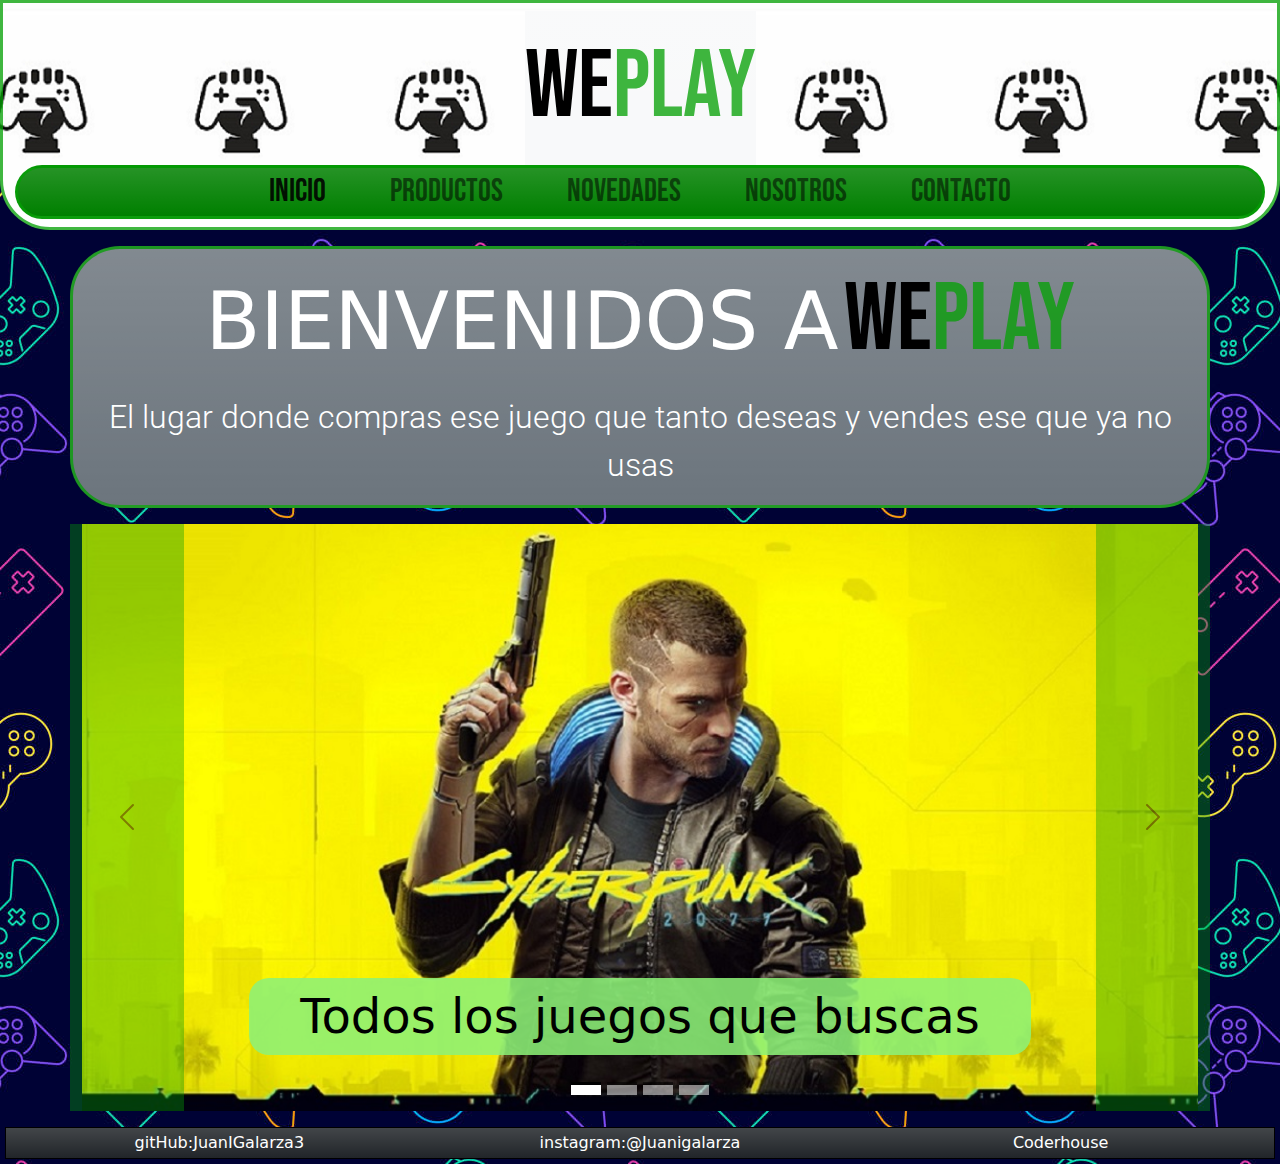
<file: index.html>
<!DOCTYPE html>
<html>
<head>
	<title>Inicio</title>
	<meta charset="utf-8">
	<meta name="viewport" content="width=device-width, initial-scale=1">
	<meta name="description" content="EL lugar donde comprar y vender tus juegos">
	<meta name="keywords" content="JUEGOS, COMPRAR, VENDER, GAMING, FIFA, COD , GTA , MINECRAFT, AMONG US ">
	<link rel="stylesheet" type="text/css" href="css/bootstrap.min.css">
	<link rel="stylesheet" type="text/css" href="css/estilos.css">
</head>
<body>
	<div class="borde container-fluid mx-0 px-0">
		<nav class="navbar navbar-expand-lg navbar-light d-flex">
		  <div class="container-fluid flex-column">
		    <a class="navbar-brand bg-light bg-gradient m-0 justify-content-center d-flex  we" href="index.html"><span class="we">WE</span>PLAY</a>
		    <button class="navbar-toggler" type="button" data-bs-toggle="collapse" data-bs-target="#navbarSupportedContent" aria-controls="navbarSupportedContent" aria-expanded="false" aria-label="Toggle navigation">
		      <span class="navbar-toggler-icon"></span>
		    </button>
		    <div class="collapse navbar-collapse bg-gradient justify-content-center container-fluid rounded" id="navbarSupportedContent">
		      <ul class="navbar-nav ">
		        <li class="nav-item">
		          <a class="nav-link active " aria-current="page" href="index.html">INICIO</a>
		        </li>
		        <li class="nav-item">
		          <a class="nav-link" href="Productos.html">PRODUCTOS</a>
		        </li>
		         <li class="nav-item">
		          <a class="nav-link" href="Novedades.html">NOVEDADES</a>
		        </li>
		         <li class="nav-item">
		          <a class="nav-link" href="Nosotros.html">NOSOTROS</a>
		        </li>
		         <li class="nav-item">
		          <a class="nav-link" href="Contacto.html">CONTACTO</a>
		        </li>
		      </ul>
		    </div>
		  </div>
		</nav>			
	</div>
	<div class="blink-1 container-xl my-3 text-center bg-secondary bg-gradient rounded">
		<span class="display-1 text-white">BIENVENIDOS A</span> <span class="we">WE</span><span class="play">PLAY</span> 
		<p class="lead text-white">El lugar donde compras ese juego que tanto deseas y vendes ese que ya no usas</p>	 
	</div>
	<div id="carouselExampleDark" class="carousel carousel-dark slide container-xl d-none d-md-block" data-bs-ride="carousel">
	  <div class="carousel-indicators">
	    <button type="button" data-bs-target="#carouselExampleDark" data-bs-slide-to="0" class="active" aria-current="true" aria-label="Slide 1"></button>
	    <button type="button" data-bs-target="#carouselExampleDark" data-bs-slide-to="1" aria-label="Slide 2"></button>
	    <button type="button" data-bs-target="#carouselExampleDark" data-bs-slide-to="2" aria-label="Slide 3"></button>
	    <button type="button" data-bs-target="#carouselExampleDark" data-bs-slide-to="3" aria-label="Slide 4"></button>
	</div>
	<div class="carousel-inner my-3">
	    <div class="carousel-item active" data-bs-interval="1000">
	      <img src="img/cyberpunk.jpg" class="d-block w-100" alt="...">
	      <div class="carousel-caption d-none d-md-block ">
	        <p class="display-5 mark">Todos los juegos que buscas</p>
	      </div>
	    </div>
	    <div class="carousel-item" data-bs-interval="2000">
	      	<img src="img/fifa.jpeg" class="d-block w-100" alt="Fifa21">
	      	<div class="carousel-caption d-none d-md-block">
	        	<p class="display-5 mark">Al precio que queres pagar</p>
	      	</div>
	    </div>
	    <div class="carousel-item" >
	      	<img src="img/gta.jpg" class="d-block w-100" alt="...">
	       	<div class="carousel-caption d-none d-md-block">
	        	<p class="display-5 mark">Y podes vender</p>
	      	</div>
	    </div>
	    <div class="carousel-item">
	      	<img src="img/watchdogs.jpeg" class="d-block w-100" alt="...">
	      	<div class="carousel-caption d-none d-md-block">
	        	<p class="display-5 mark">Aquellos que ya no queres</p>
	      	</div>
	    </div>
	  </div>
	  <button class="carousel-control-prev" type="button" data-bs-target="#carouselExampleDark" data-bs-slide="prev">
	    <span class="carousel-control-prev-icon" aria-hidden="true"></span>
	    <span class="visually-hidden">Previous</span>
	  </button>
	  <button class="carousel-control-next" type="button" data-bs-target="#carouselExampleDark" data-bs-slide="next">
	    <span class="carousel-control-next-icon" aria-hidden="true"></span>
	    <span class="visually-hidden">Next</span>
	  </button>
	</div>
	<div class="container-md d-sm-block d-md-none">
		<div class="card bg-dark text-white mb-2">
  			<img src="img/fifa.jpeg" class="card-img img-fluid" alt="...">
  			<div class="card-img-overlay">
  				<a href="Productos.html" class="btn btn-outline-success btn-lg">visita la tienda</a>
  			</div>
		</div>
		<div class="card bg-dark text-white mb-2">
  			<img src="img/watchdogs.jpeg" class="card-img img-fluid" alt="...">
  			<div class="card-img-overlay">
  				<a href="Productos.html" class="btn btn-outline-success btn-lg">Visita la tienda</a>
			</div>
		</div>
		<div class="card bg-dark text-white mb-2">
	  		<img src="img/gta.jpg" class="card-img img-fluid" alt="...">
	  		<div class="card-img-overlay">
	  			<a href="Productos.html" class="btn btn-outline-success btn-lg">Visita la tienda</a>
			</div>
		</div>
	</div>
	<div id="footer"class="row bg-gradient">
		<div class="col-4"><p class="text-white text-center fs-6 m-0">gitHub:JuanIGalarza3</p></div>
		<div class="col-4"><p class="text-white text-center fs-6 m-0">instagram:@Juanigalarza</p> </div>
		<div class="col-4"><p class="text-white text-center fs-6 m-0">Coderhouse</p></div>	
	</div>
	<script src="js/bootstrap.bundle.min.js"></script>
</body>
</html>
</file>
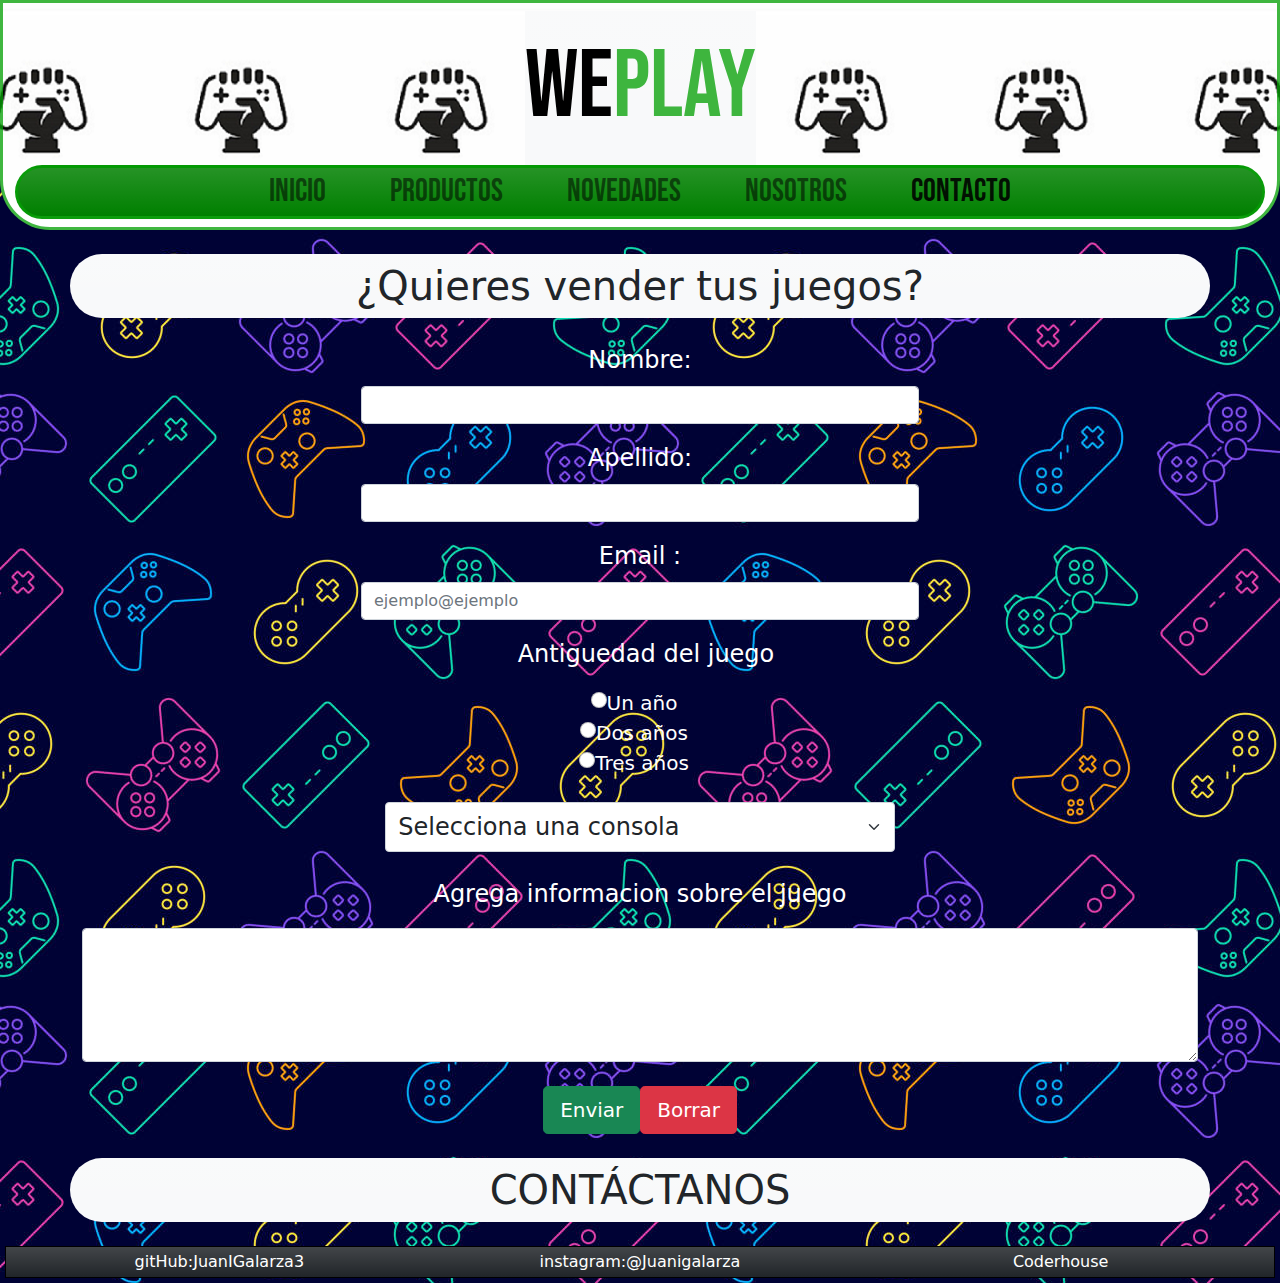
<file: Contacto.html>
<!DOCTYPE html>
<html>
<head>
	<title>Contacto</title>
	<meta charset="utf-8">
	<meta name="viewport" content="width=device-width, initial-scale=1">
	<meta name="description" content="¿Quieres vender ese juego que ya no usas?">
	<meta name="keywords" content="VENDER, JUEGOS, GAMERS, GAMING, PS4, PS5, CONSOLA, XBOX, PC ">
	<link rel="stylesheet" type="text/css" href="css/bootstrap.min.css">
	<link rel="stylesheet" type="text/css" href="css/estilos.css">
</head>
<body>
	<div class="borde container-fluid mx-0 px-0">
		<nav class="navbar navbar-expand-lg navbar-light bg-transparent d-flex">
		  <div class="container-fluid flex-column">
		    <a class="navbar-brand bg-light bg-gradient m-0 justify-content-center d-flex  we" href="index.html"><span class="we">WE</span>PLAY</a>
		    <button class="navbar-toggler" type="button" data-bs-toggle="collapse" data-bs-target="#navbarSupportedContent" aria-controls="navbarSupportedContent" aria-expanded="false" aria-label="Toggle navigation">
		      <span class="navbar-toggler-icon"></span>
		    </button>
		    <div class="collapse navbar-collapse bg-gradient justify-content-center container-fluid rounded" id="navbarSupportedContent">
		      <ul class="navbar-nav ">
		        <li class="nav-item">
		          <a class="nav-link" href="index.html">INICIO</a>
		        </li>
		        <li class="nav-item">
		          <a class="nav-link" href="Productos.html">PRODUCTOS</a>
		        </li>
		         <li class="nav-item">
		          <a class="nav-link" href="Novedades.html">NOVEDADES</a>
		        </li>
		         <li class="nav-item">
		          <a class="nav-link" href="Nosotros.html">NOSOTROS</a>
		        </li>
		         <li class="nav-item">
		          <a class="nav-link active " aria-current="page" href="Contacto.html">CONTACTO</a>
		        </li>
		      </ul>
		    </div>
		  </div>
		</nav>			
	</div>
	<div class="container-xl bg-light bg-gradient my-4 rounded-pill">
		<p class="text-center display-6 p-2">
		¿Quieres vender tus juegos?
		</p>
	</div>
	<div class="container-xl d-flex justify-content-center">
		<form class="col-6 text-center">
			<div class="mb-3">
				<label class="form-label text-white fs-4">Nombre:</label> 
				<input type="text" class="form-control" name="Nombre" required="">
			</div>
			<div class="mb-3">
				<label class="form-label text-white fs-4">Apellido:</label>
				<input type="text" class="form-control" name="Apellido" required="">
			</div>
			<div class="mb-3">
				<label class="form-label text-white fs-4">Email :</label> 
				<input type="Email" class="form-control" name="Email"  placeholder="ejemplo@ejemplo" required="">
			</div>
		</form>
	</div>
	<div class="container-sm form-check">
		<div>
			<p class="text-white text-center fs-4">Antiguedad del juego</p>
		</div>
		<div class="d-flex justify-content-center">
			<input class="form-check-input" type="radio" name="flexRadioDefault" id="flexRadioDefault1">
			<label class="form-check-label text-white fs-5" for="flexRadioDefault1">
				Un año 
			</label>
		</div>
		<div class="d-flex justify-content-center">
			<input class="form-check-input" type="radio" name="flexRadioDefault" id="flexRadioDefault2">
			<label class="form-check-label text-white fs-5" for="flexRadioDefault2">
			    Dos años
			 </label>
		</div>
		<div class="d-flex justify-content-center">
			<input class="form-check-input" type="radio" name="flexRadioDefault" id="flexRadioDefault1">
			<label class="form-check-label text-white fs-5" for="flexRadioDefault1">
				Tres años
			</label>
		</div>
	</div>
	<div class="container-xl d-flex justify-content-center col-5 my-4">
		<select class="form-select fs-4 " aria-label="consola">
			<option selected>Selecciona una consola</option>
			<option value="1">Play Station</option>
			<option value="2">Xbox</option>
			<option value="3">PC</option>
			<option value="4">Nintendo Switch</option>
			<option value="5">Otros</option>
		</select>
	</div>
	<div class="container-xl">
		 <p class="text-center text-white fs-4">Agrega informacion sobre el juego</p>
		<textarea class="form-control" id="exampleFormControlTextarea1" rows="5"></textarea>	
	</div>
	<div class="container-xl d-flex justify-content-center my-4">
		<button type="submit" class="btn btn-success btn-lg">Enviar</button>
		<button type="reset" class="btn btn-danger btn-lg">Borrar</button>
	</div>	
	<div class="container-xl bg-light bg-gradient my-4 rounded-pill">	
		<p class="text-center display-6 p-2">
		CONTÁCTANOS
		</p>
	</div>
	<div id="footer"class="row bg-gradient">
		<div class="col-4"><p class="text-white text-center fs-6 m-0">gitHub:JuanIGalarza3</p></div>
		<div class="col-4"><p class="text-white text-center fs-6 m-0">instagram:@Juanigalarza</p> </div>
		<div class="col-4"><p class="text-white text-center fs-6 m-0">Coderhouse</p></div>	
	</div>
	<script src="js/bootstrap.bundle.min.js"></script>
</body>
</html>
</file>
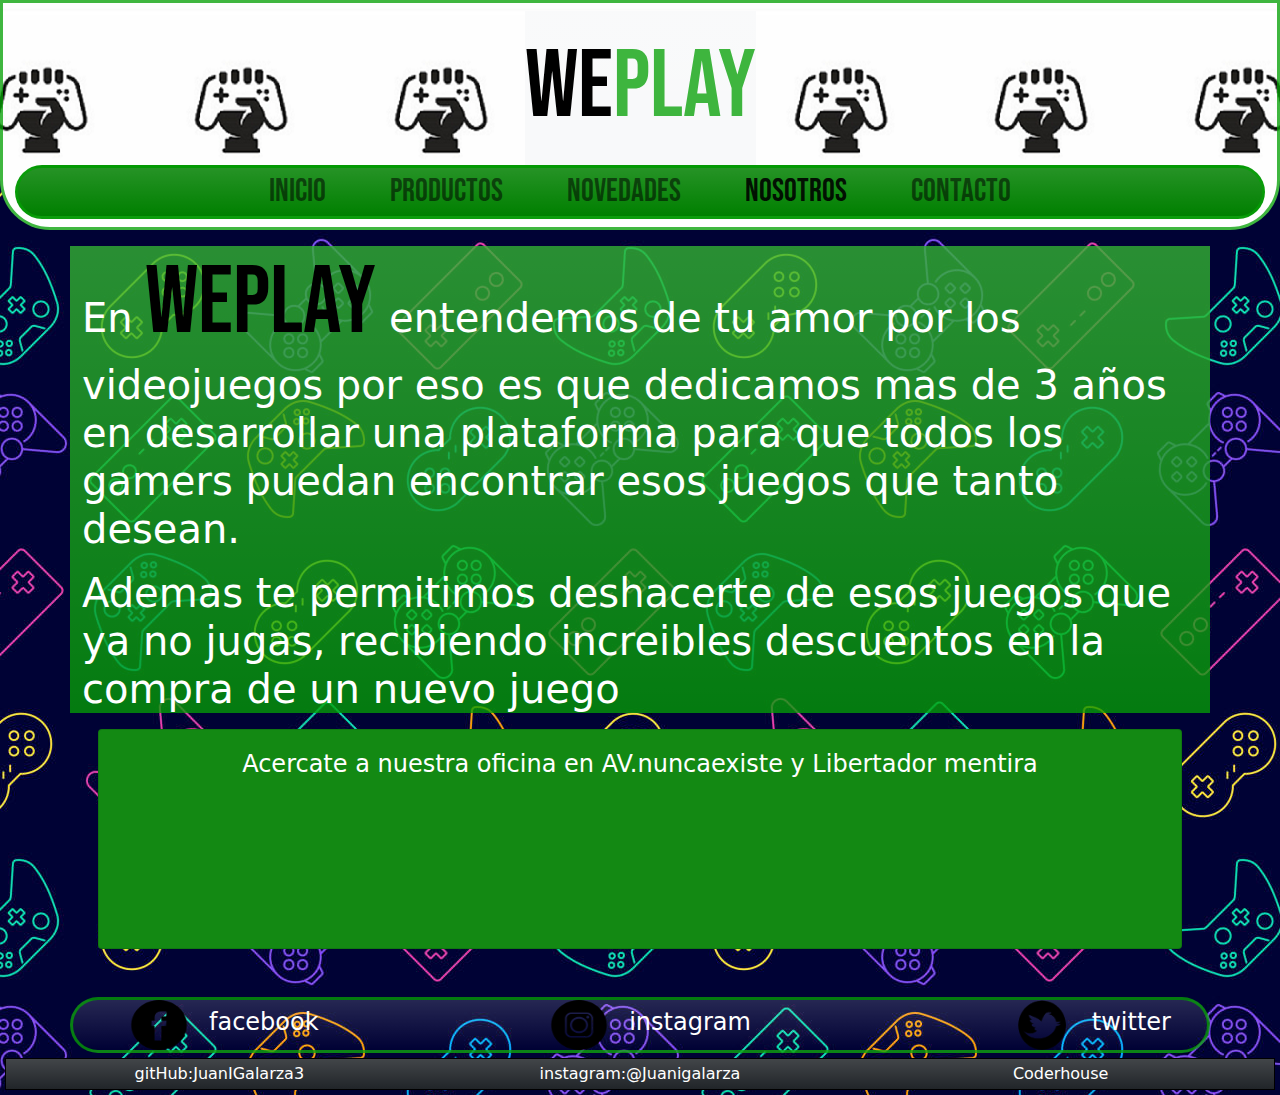
<file: Nosotros.html>
<!DOCTYPE html>
<html>
<head>
	<title>Nosotros</title>
	<meta charset="utf-8">
	<meta name="viewport" content="width=device-width, initial-scale=1">
	<meta name="description" content="Somos quienes entienden tu pasion por los juegos">
	<meta name="keywords" content="JUEGOS, COMPRAR, VENDER, GAMING, WEPLAY ">
	<link rel="stylesheet" type="text/css" href="css/bootstrap.min.css">
	<link rel="stylesheet" type="text/css" href="css/estilos.css">
</head>
<body>
	<div class="borde container-fluid mx-0 px-0">
		<nav class="navbar navbar-expand-lg navbar-light bg-transparent d-flex">
		  <div class="container-fluid flex-column">
		    <a class="navbar-brand bg-light bg-gradient m-0 justify-content-center d-flex  we" href="index.html"><span class="we">WE</span>PLAY</a>
		    <button class="navbar-toggler" type="button" data-bs-toggle="collapse" data-bs-target="#navbarSupportedContent" aria-controls="navbarSupportedContent" aria-expanded="false" aria-label="Toggle navigation">
		      <span class="navbar-toggler-icon"></span>
		    </button>
		    <div class="collapse navbar-collapse bg-gradient justify-content-center container-fluid rounded" id="navbarSupportedContent">
		      <ul class="navbar-nav ">
		        <li class="nav-item">
		          <a class="nav-link"  href="index.html">INICIO</a>
		        </li>
		        <li class="nav-item">
		          <a class="nav-link" href="Productos.html">PRODUCTOS</a>
		        </li>
		         <li class="nav-item">
		          <a class="nav-link" href="Novedades.html">NOVEDADES</a>
		        </li>
		         <li class="nav-item">
		          <a class="nav-link active " aria-current="page" href="Nosotros.html">NOSOTROS</a>
		        </li>
		         <li class="nav-item">
		          <a class="nav-link" href="Contacto.html">CONTACTO</a>
		        </li>
		      </ul>
		    </div>
		  </div>
		</nav>			
	</div>
	<div>
	<div id="nosotros" class="container-xl bg-gradient text-white mt-3 display-6">
			<p>En <span>WEPLAY</span> entendemos de tu amor por los videojuegos por eso es que dedicamos mas de 3 años en desarrollar una plataforma para que todos los gamers puedan encontrar esos juegos que tanto desean.</p>
			<p>Ademas te permitimos deshacerte de esos juegos que ya no jugas, recibiendo increibles descuentos en la compra de un nuevo juego</p>
	</div>
	</div>
	<div class="container-xl">
		<div class="card mx-3">
			<div class="card-body">
				<p class="card-text text-center text-white fs-4">Acercate a nuestra oficina en AV.nuncaexiste y Libertador mentira</p>
			</div>
     		<iframe class="card-img-bottom"src="https://www.google.com/maps/embed?pb=!1m18!1m12!1m3!1d12995.38802830221!2d-60.15875625948407!3d-35.48332898385321!2m3!1f0!2f0!3f0!3m2!1i1024!2i768!4f13.1!3m3!1m2!1s0x95be66c40f7f2747%3A0x3cbfffe748db4e57!2sB.%20Duranona%2C%20Provincia%20de%20Buenos%20Aires!5e0!3m2!1ses!2sar!4v1635893526121!5m2!1ses!2sar" style="min-width: 100%; min-height: 100%" allowfullscreen="" loading="lazy"></iframe>
     	</div>		   
	</div>
	<div class="container-xl row row-col-md-4 mx-auto mt-5 cont bg-gradient rounded">	
		<div class="col text-start">
			<img src="img/face.png" class="redes" alt="..."><span class="text-white fs-4">facebook</span>
		</div>
		<div class="col text-center">
			<img src="img/Insta.png" class="redes bg-light"><span class="text-white fs-4">instagram</span>	
		</div>
		<div class="col text-end">			
			<img src="img/twitter.png" class="redes" alt="..."><span class="text-white fs-4">twitter</span>
		</div>
	</div>	
	<div id="footer"class="row bg-gradient">
		<div class="col-4"><p class="text-white text-center fs-6 m-0">gitHub:JuanIGalarza3</p></div>
		<div class="col-4"><p class="text-white text-center fs-6 m-0">instagram:@Juanigalarza</p> </div>
		<div class="col-4"><p class="text-white text-center fs-6 m-0">Coderhouse</p></div>	
	</div>
	<script src="js/bootstrap.bundle.min.js"></script>
</body>
</html>
</file>
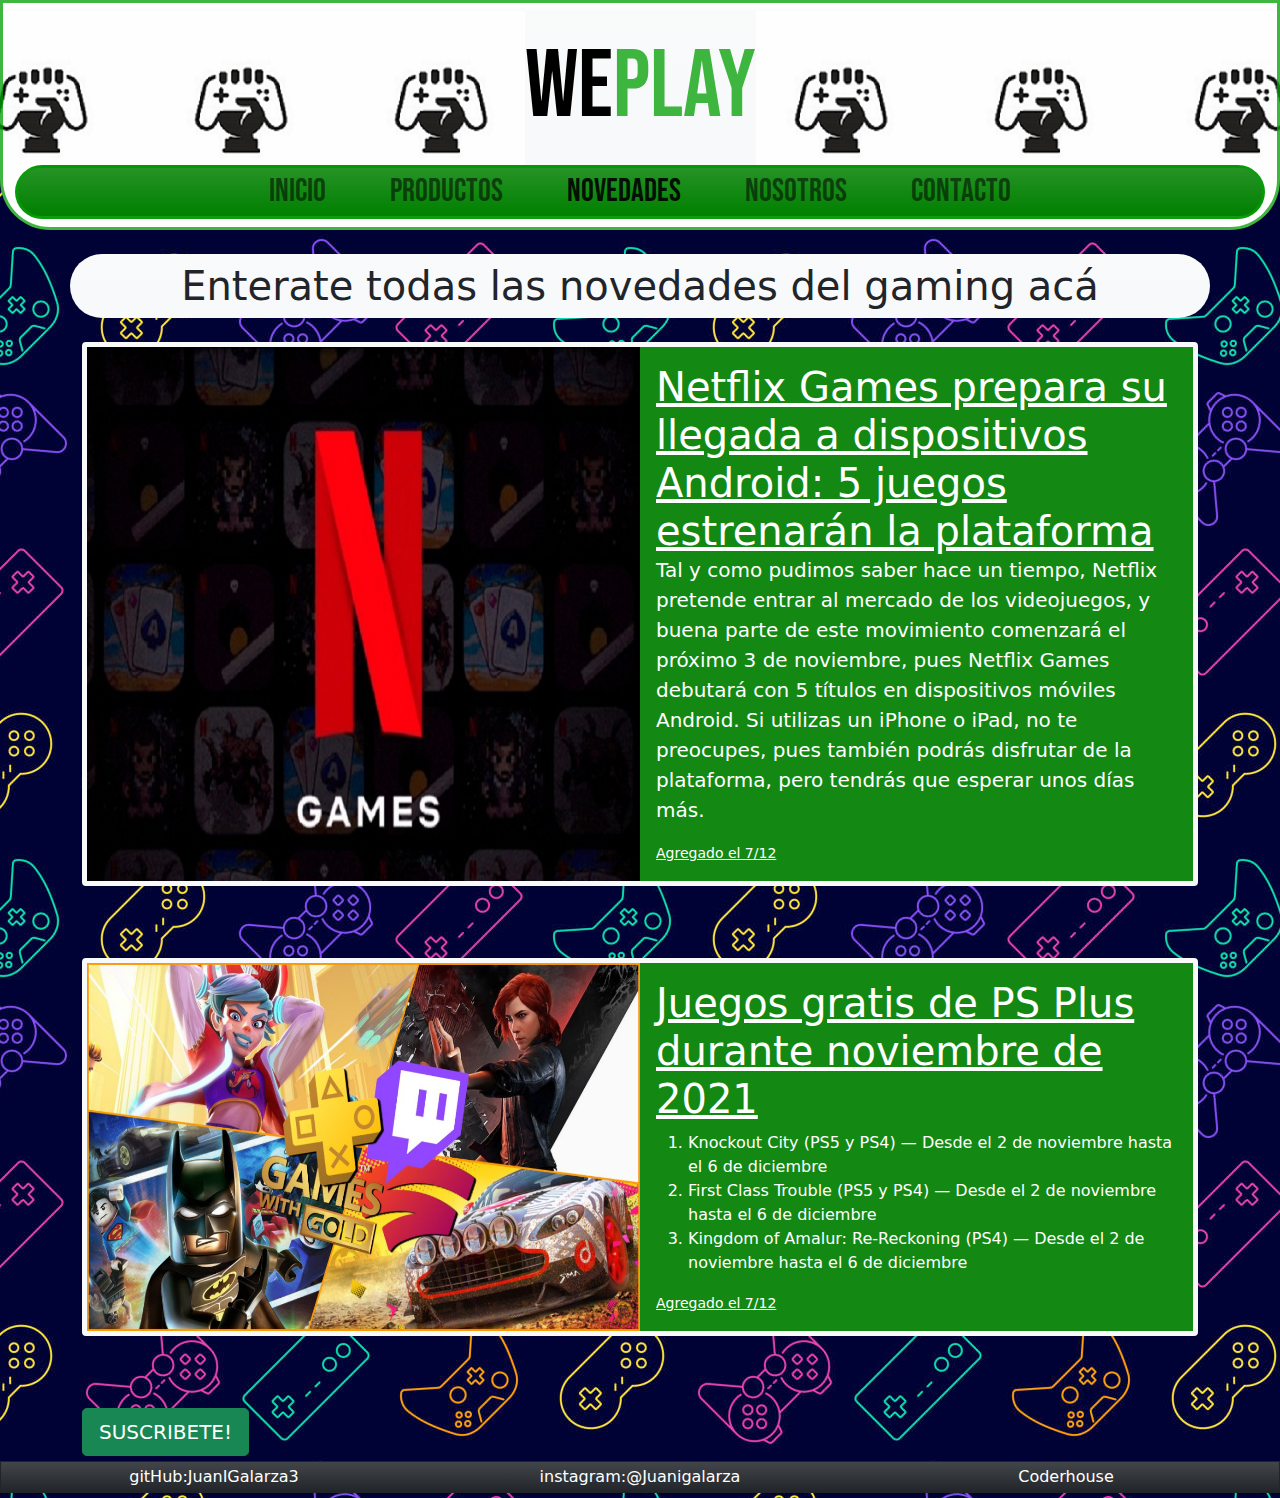
<file: Novedades.html>
<!DOCTYPE html>
<html>
<head>
	<title>Novedades</title>
	<meta charset="utf-8">
	<meta name="viewport" content="width=device-width, initial-scale=1">
	<meta name="description" content="Mantenete informado con todas las novedades">
	<meta name="keywords" content="JUEGOS, COMPRAR, VENDER, GAMING, NOVEDADES, NOTICIAS">
	<link rel="stylesheet" type="text/css" href="css/bootstrap.min.css">
	<link rel="stylesheet" type="text/css" href="css/estilos.css">
</head>
<body>
	<div class="borde container-fluid mx-0 px-0">
		<nav class="navbar navbar-expand-lg navbar-light bg-transparent d-flex">
		  <div class="container-fluid flex-column">
		    <a class="navbar-brand bg-light bg-gradient m-0 justify-content-center d-flex  we" href="index.html"><span class="we">WE</span>PLAY</a>
		    <button class="navbar-toggler" type="button" data-bs-toggle="collapse" data-bs-target="#navbarSupportedContent" aria-controls="navbarSupportedContent" aria-expanded="false" aria-label="Toggle navigation">
		      <span class="navbar-toggler-icon"></span>
		    </button>
		    <div class="collapse navbar-collapse bg-gradient justify-content-center container-fluid rounded" id="navbarSupportedContent">
		      <ul class="navbar-nav ">
		        <li class="nav-item">
		          <a class="nav-link" href="index.html">INICIO</a>
		        </li>
		        <li class="nav-item">
		          <a class="nav-link" href="Productos.html">PRODUCTOS</a>
		        </li>
		         <li class="nav-item">
		          <a class="nav-link active " aria-current="page" href="Novedades.html">NOVEDADES</a>
		        </li>
		         <li class="nav-item">
		          <a class="nav-link" href="Nosotros.html">NOSOTROS</a>
		        </li>
		         <li class="nav-item">
		          <a class="nav-link" href="Contacto.html">CONTACTO</a>
		        </li>
		      </ul>
		    </div>
		  </div>
		</nav>			
	</div>
	<div class="container-xl bg-light bg-gradient my-4 rounded-pill">
		<p class="text-center display-6 p-2">
			Enterate todas las novedades del gaming acá
		</p>
	</div>
	<div class="container-xl my-4 d-flex justify-content-center">
		<div class="card mb-5 border-light border-5">
		  <div class="row g-0">
		    <div class="col-md-6">
		      <img src="img/netflix.jpg" class="img-fluid" alt="...">
		    </div>
		    <div class="col-md-6">
		      <div class="card-body">
		        <span class="card-title display-6 text-decoration-underline text-white">Netflix Games prepara su llegada a dispositivos Android: 5 juegos estrenarán la plataforma</span>
		        <p class="card-text fs-5 text-white">Tal y como pudimos saber hace un tiempo, Netflix pretende entrar al mercado de los videojuegos, y buena parte de este movimiento comenzará el próximo 3 de noviembre, pues Netflix Games debutará con 5 títulos en dispositivos móviles Android. Si utilizas un iPhone o iPad, no te preocupes, pues también podrás disfrutar de la plataforma, pero tendrás que esperar unos días más.</p>
		        <p class="card-text"><small class="text-white text-decoration-underline">Agregado el 7/12</small></p>
		      </div>
		    </div>
		  </div>
		</div>
	</div>
	</div>
	<div class="container-xl my-4 d-flex justify-content-center">
		<div class="card mb-5 border-light border-5">
		  <div class="row g-0">
		    <div class="col-md-6">
		      <img src="img/juegos.jpg" class="img-fluid" alt="...">
		    </div>
		    <div class="col-md-6">
		      <div class="card-body">
		        <span class="card-title display-6 text-decoration-underline text-white">Juegos gratis de PS Plus durante noviembre de 2021</span>
		        <ol class="text-white mt-2"> 
		        	<li>Knockout City (PS5 y PS4) — Desde el 2 de noviembre hasta el 6 de diciembre</li>
					<li>First Class Trouble (PS5 y PS4) — Desde el 2 de noviembre hasta el 6 de diciembre</li>
					<li>Kingdom of Amalur: Re-Reckoning (PS4) — Desde el 2 de noviembre hasta el 6 de diciembre</li>
		        </ol>
		        <p class="card-text"><small class="text-white text-decoration-underline">Agregado el 7/12</small></p>
		      </div>
		    </div>
		  </div>
		</div>
	</div>
	<div class="container">
		<div class="offcanvas offcanvas-start" data-bs-scroll="true" data-bs-backdrop="false" tabindex="-1" id="offcanvasScrolling" aria-labelledby="offcanvasScrollingLabel">
		  <div class="offcanvas-header">
		    <h5 class="offcanvas-title" id="offcanvasScrollingLabel">Suscribete para estar siempre informado</h5>
		    <button type="button" class="btn-close text-reset" data-bs-dismiss="offcanvas" aria-label="Close"></button>
		  </div>
		  <div class="offcanvas-body">
		    <form >
		    	<div class="input-group mb-3">
					 <span class="input-group-text" id="basic-addon1">@</span>
					 <input type="text" class="form-control" placeholder="Username" aria-label="Username" aria-describedby="basic-addon1">
				</div>
		    	<div class="form-floating">
					<input type="email" class="form-control" id="floatingInput" placeholder="name@example.com">
				  	<label for="floatingInput">Email</label>
				</div>
			    <div 
			    	id="emailHelp" class="form-text mb-3">No compartiremos tu email con nadie.
			    </div>
			    <div class="form-floating mb-3">
				    <input type="password" class="form-control" id="floatingPassword" placeholder="Contraseña">
	  				<label for="floatingPassword">Contraseña</label>
			  	</div>
			  	<div class="mb-3 form-check">
			    	<input type="checkbox" class="form-check-input" id="exampleCheck1">
			    	<label class="form-check-label" for="exampleCheck1">Quiero permanecer conectado</label>
			  	</div>
			  	<button type="submit" class="btn btn-outline-success btn-lg">Suscribirme</button>
			</form>
		  </div>  
		</div>
		<button class="btn btn-success btn-lg" type="button" data-bs-toggle="offcanvas" data-bs-target="#offcanvasScrolling" aria-controls="offcanvasScrolling">SUSCRIBETE!</button>
	</div>
	<div id="footer"class="border border-dark mx-0 px-0 row bg-dark bg-gradient">
		<div class="col-4"><p class="text-white text-center fs-6 m-0">gitHub:JuanIGalarza3</p></div>
		<div class="col-4"><p class="text-white text-center fs-6 m-0">instagram:@Juanigalarza</p> </div>
		<div class="col-4"><p class="text-white text-center fs-6 m-0">Coderhouse</p></div>	
	</div>
	<script src="js/bootstrap.bundle.min.js"></script>
</body>
</html>
</file>
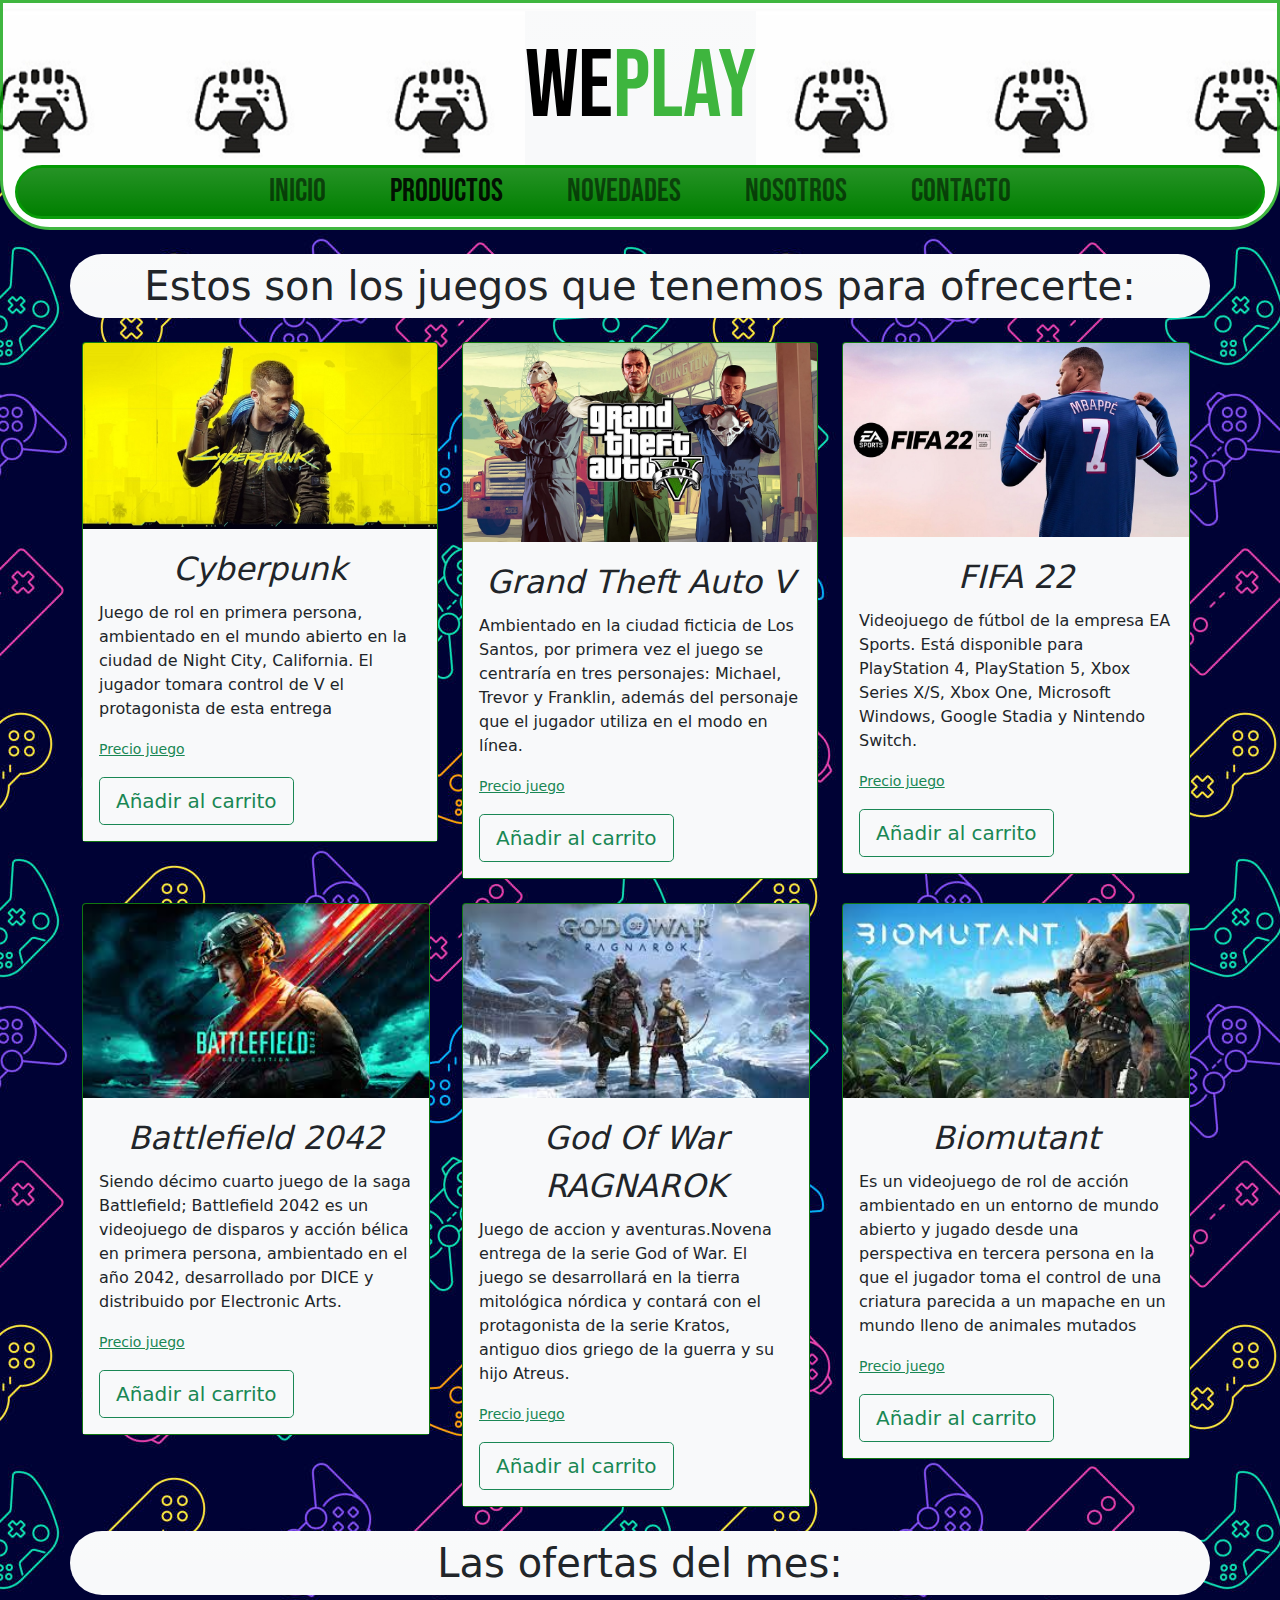
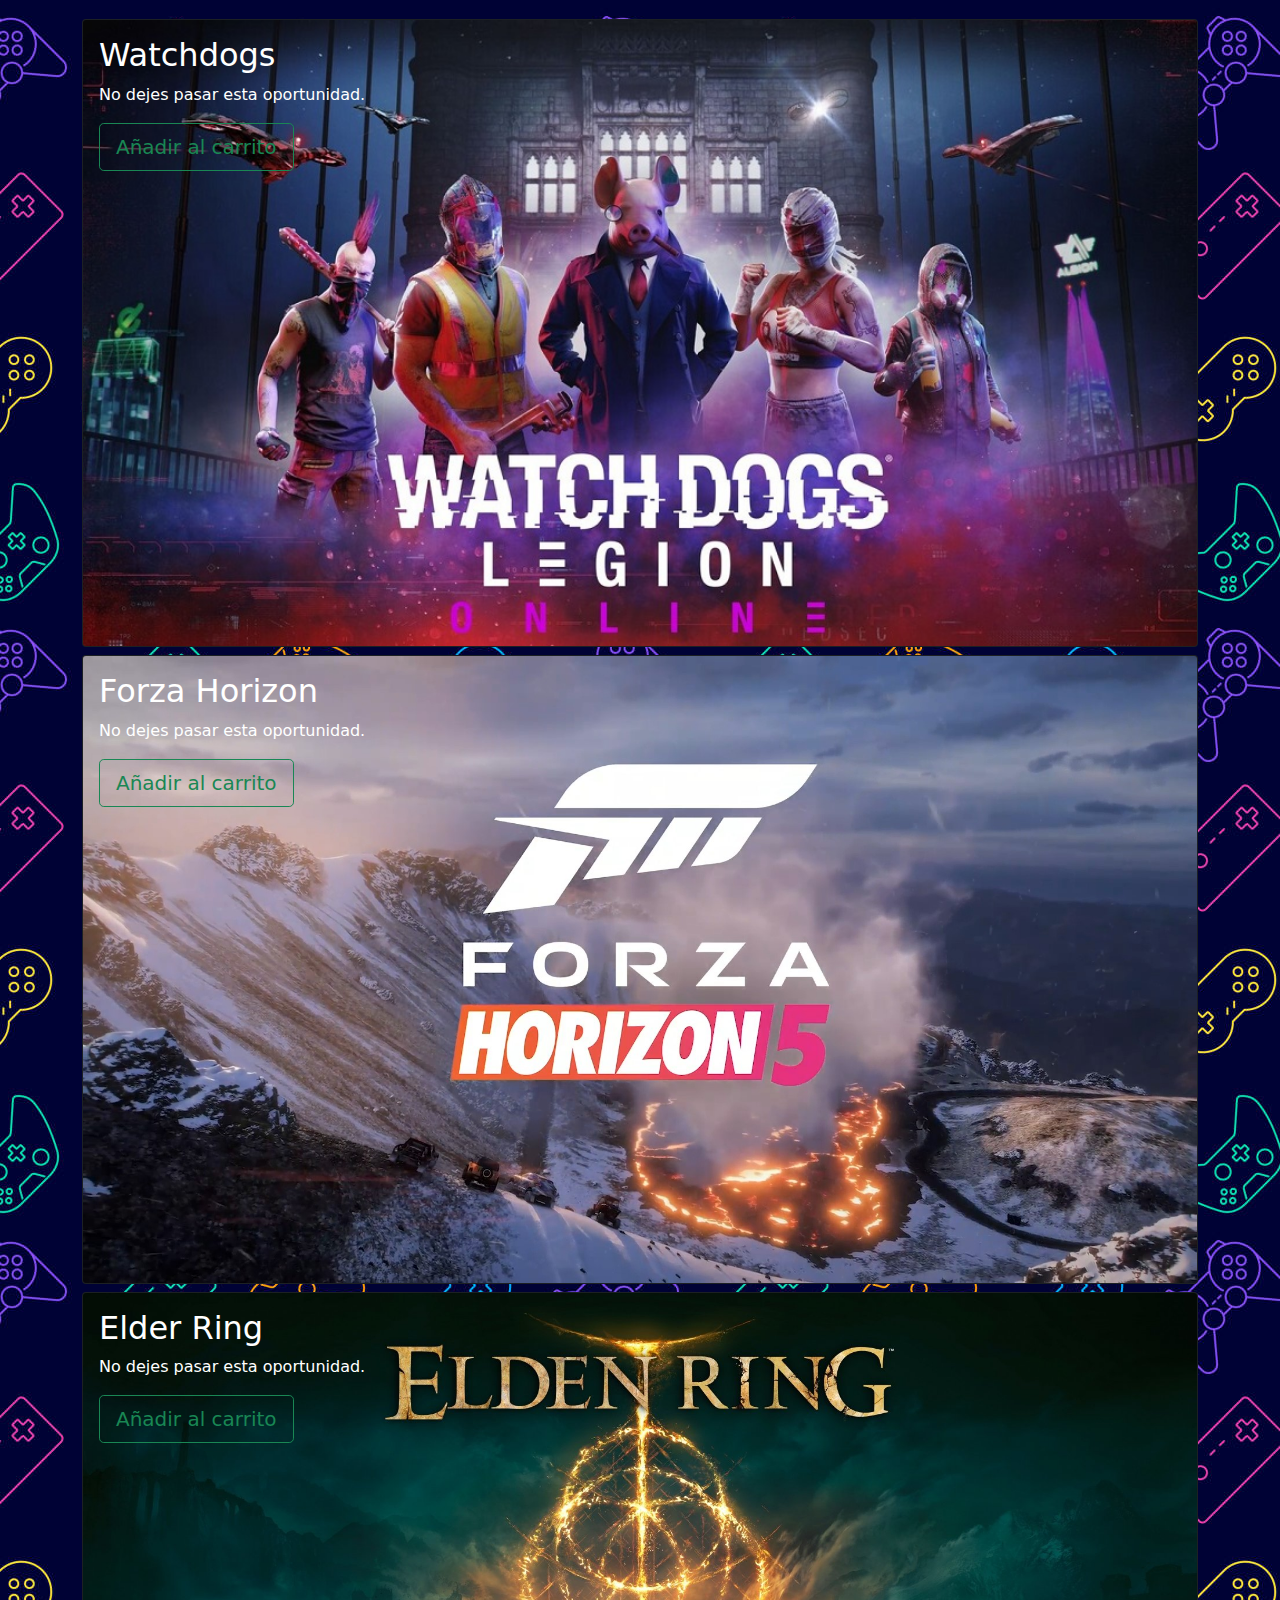
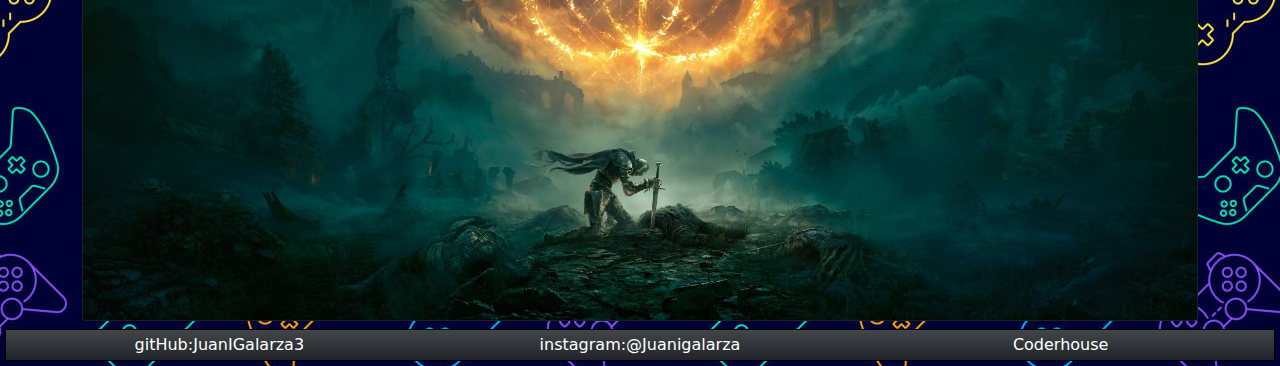
<file: Productos.html>
<!DOCTYPE html>
<html>
<head>
	<title>Tienda</title>
	<meta charset="utf-8">
	<meta name="viewport" content="width=device-width, initial-scale=1">
	<meta name="description" content="Todos los clasicos y los nuevos lanzamientos">
	<meta name="keywords" content="LANZAMIENTOS, ESTRENOS, OFERTAS, CLASICOS, GAMING, JUEGOS">
		<link rel="stylesheet" type="text/css" href="css/bootstrap.min.css">
	<link rel="stylesheet" type="text/css" href="css/estilos.css">
</head>
<body>
	<div class="borde container-fluid mx-0 px-0">
		<nav class="navbar navbar-expand-lg navbar-light bg-transparent d-flex">
		  <div class="container-fluid flex-column">
		    <a class="navbar-brand bg-light bg-gradient m-0 justify-content-center d-flex  we" href="index.html"><span class="we">WE</span>PLAY</a>
		    <button class="navbar-toggler" type="button" data-bs-toggle="collapse" data-bs-target="#navbarSupportedContent" aria-controls="navbarSupportedContent" aria-expanded="false" aria-label="Toggle navigation">
		      <span class="navbar-toggler-icon"></span>
		    </button>
		    <div class="collapse navbar-collapse bg-gradient justify-content-center container-fluid rounded" id="navbarSupportedContent">
		      <ul class="navbar-nav ">
		        <li class="nav-item">
		          <a class="nav-link" href="index.html">INICIO</a>
		        </li>
		        <li class="nav-item">
		         <a class="nav-link active " aria-current="page" href="Productos.html">PRODUCTOS</a>
		        </li>
		         <li class="nav-item">
		          <a class="nav-link" href="Novedades.html">NOVEDADES</a>
		        </li>
		         <li class="nav-item">
		          <a class="nav-link" href="Nosotros.html">NOSOTROS</a>
		        </li>
		         <li class="nav-item">
		          <a class="nav-link" href="Contacto.html">CONTACTO</a>
		        </li>
		      </ul>
		    </div>
		  </div>
		</nav>			
	</div>
	<div class="container-xl bg-light bg-gradient my-4 rounded-pill">
		<p class="text-center display-6 p-2">Estos son los juegos que tenemos para ofrecerte:</p>
	</div>
	<div class="container-xl">
		<div class="row row-cols-xl-3 row-cols-md-2 row-cols-sm-1 row-cols-1 g-4">
			<div class="col">
				<div class="card">
			  		<img src="img/cyberpunk.jpg" class="card-img-top" alt="Cyberpunk">
				  	<div class="card-body bg-light border-success">
					    <p class="card-title text-center fs-2 fst-italic">Cyberpunk</p>
					    <p class="card-text">Juego de rol en primera persona, ambientado en el mundo abierto en la ciudad de Night City, California. El jugador tomara control de V el protagonista de esta entrega</p>
					    <p class="card-text"><small class="text-success text-decoration-underline">Precio juego</small></p>
					    <a href="#" class="btn btn-outline-success btn-lg">Añadir al carrito</a>
				  	</div>
				</div>
			</div>
			<div class="col">
				<div class="card">
			  		<img src="img/gta.jpg" class="card-img-top" alt="gta">
				  	<div class="card-body bg-light border-success">
					    <p class="card-title text-center fs-2 fst-italic">Grand Theft Auto V</p>
					    <p class="card-text">Ambientado en la ciudad ficticia de Los Santos, por primera vez el juego se centraría en tres personajes: Michael, Trevor y Franklin, además del personaje que el jugador utiliza en el modo en línea.</p>
					    <p class="card-text"><small class="text-success text-decoration-underline">Precio juego</small></p>
					    <a href="#" class="btn btn-outline-success btn-lg">Añadir al carrito</a>
				  	</div>
				</div>
			</div>
			<div class="col">
				<div class="card me-2">
			  		<img src="img/fifa.jpeg" class="card-img-top" alt="fifa">
				  	<div class="card-body bg-light border-success">
					    <p class="card-title text-center fs-2 fst-italic">FIFA 22</p>
					    <p class="card-text"> Videojuego de fútbol de la empresa EA Sports. Está disponible para PlayStation 4, PlayStation 5, Xbox Series X/S, Xbox One, Microsoft Windows, Google Stadia y Nintendo Switch. </p>
					    <p class="card-text"><small class="text-success text-decoration-underline">Precio juego</small></p>
					    <a href="#" class="btn btn-outline-success btn-lg">Añadir al carrito</a>
				  	</div>
				</div>
			</div>
			<div class="col">	
				<div class="card me-2">
			  		<img src="img/battlefield.jpeg" class="card-img-top" alt="Battlefield">
				  	<div class="card-body bg-light border-success">
					    <p class="card-title text-center fs-2 fst-italic">Battlefield 2042</p>
					    <p class="card-text">Siendo décimo cuarto juego de la saga Battlefield; Battlefield 2042 es un videojuego de disparos y acción bélica en primera persona, ambientado en el año 2042, desarrollado por DICE y distribuido por Electronic Arts.</p>
					    <p class="card-text"><small class="text-success text-decoration-underline">Precio juego</small></p>
					    <a href="#" class="btn btn-outline-success btn-lg">Añadir al carrito</a>
				  	</div>
				</div>
			</div>
			<div class="col">
				<div class="card me-2">
			  		<img src="img/GOW.jpeg" class="card-img-top" alt="GodOfWar">
				  	<div class="card-body bg-light border-success">
					    <p class="card-title text-center fs-2 fst-italic">God Of War RAGNAROK</p>
					    <p class="card-text">Juego de accion y aventuras.Novena entrega de la serie God of War. El juego se desarrollará en la tierra mitológica nórdica y contará con el protagonista de la serie Kratos, antiguo dios griego de la guerra y su hijo Atreus.</p>
					    <p class="card-text"><small class="text-success text-decoration-underline">Precio juego</small></p>
					    <a href="#" class="btn btn-outline-success btn-lg">Añadir al carrito</a>
				  	</div>
				</div>
			</div>
			<div class="col">
				<div class="card me-2">
			  		<img src="img/biomutant.jpeg" class="card-img-top" alt="Biomutant">
				  	<div class="card-body bg-light border-success">
					    <p class="card-title text-center fs-2 fst-italic">Biomutant</p>
					    <p class="card-text">Es un videojuego de rol de acción ambientado en un entorno de mundo abierto y jugado desde una perspectiva en tercera persona en la que el jugador toma el control de una criatura parecida a un mapache en un mundo lleno de animales mutados</p>
					    <p class="card-text"><small class="text-success text-decoration-underline">Precio juego</small></p>
					    <a href="#" class="btn btn-outline-success btn-lg">Añadir al carrito</a>
				  	</div>
				</div>
			</div>	
		</div>
	</div>
	<div class="container-xl bg-light bg-gradient my-4 rounded-pill">
		<p class="text-center display-6 p-2">Las ofertas del mes:</p>
	</div>
	<div class="container-xl">
		<div class="card bg-dark text-white mb-2">
		  <img src="img/watchdogs.jpeg" class="card-img" alt="...">
			  <div class="card-img-overlay">
				    <h2 class="card-title">Watchdogs</h2>
				    <p class="card-text">No dejes pasar esta oportunidad.</p>
				    <a href="#" class="btn btn-outline-success btn-lg">Añadir al carrito</a>
			  </div>
		</div>
		<div class="card bg-dark text-white mb-2">
		  <img src="img/Forzahorizon.jpg" class="card-img" alt="...">
			  <div class="card-img-overlay">
				    <h2 class="card-title">Forza Horizon</h2>
				    <p class="card-text">No dejes pasar esta oportunidad.</p>
				    <a href="#" class="btn btn-outline-success btn-lg">Añadir al carrito</a>
			  </div>
		</div>
		<div class="card bg-dark text-white mb-2">
		  <img src="img/ElderRing.jpeg" class="card-img" alt="...">
			  <div class="card-img-overlay">
				    <h2 class="card-title">Elder Ring</h2>
				    <p class="card-text">No dejes pasar esta oportunidad.</p>
				    <a href="#" class="btn btn-outline-success btn-lg">Añadir al carrito</a>
			  </div>
		</div>	
	</div>
	<div id="footer"class="row bg-gradient">
		<div class="col-4"><p class="text-white text-center fs-6 m-0">gitHub:JuanIGalarza3</p></div>
		<div class="col-4"><p class="text-white text-center fs-6 m-0">instagram:@Juanigalarza</p> </div>
		<div class="col-4"><p class="text-white text-center fs-6 m-0">Coderhouse</p></div>	
	</div>
	<script src="js/bootstrap.bundle.min.js"></script>
</body>
</html>
</file>
<file: css/estilos.css>
@import url("https://fonts.googleapis.com/css2?family=Bebas+Neue&family=Roboto:wght@100;300&display=swap");
body {
  background-image: url(../img/patron.jpg);
  background-repeat: repeat;
}

.navbar-brand {
  font-size: 6rem;
  color: #05a005c4 !important;
  font-family: "Bebas Neue", cursive;
}

.we, #nosotros span {
  font-size: 6rem;
  font-family: "Bebas Neue", cursive;
  color: black;
}

.nav-item {
  font-size: 2rem;
  font-family: "Bebas Neue", cursive;
  margin-right: 1.5rem;
  margin-left: 1.5rem;
}

.nav-link {
  padding: 0;
}

.borde {
  border: 3px solid #05a005c4;
  border-radius: 0 0 50px 50px;
  background-image: url(../img/bg-img.png);
  background-position: center;
}

.rounded {
  border: 3px solid #05a005c4;
  border-radius: 0 0 50px 50px;
  border-radius: 50px !important;
}

.navbar-toggler {
  border-radius: .5rem;
  background-color: #05a005c4;
}

.navbar-collapse {
  background-color: green;
}

@media all and (max-width: 992px) {
  .navbar-collapse {
    background-color: white;
    display: flex;
    border: none;
    text-align: center;
    padding-top: 1rem;
  }
}

.carousel-control-next, .carousel-control-prev {
  width: 10%;
  background-color: #05a005c4;
}

.carousel-indicators [data-bs-target] {
  border-bottom: 10px solid white;
}

.mark {
  background-color: #8cf177de;
  border-radius: 20px;
}

.play {
  font-size: 6rem;
  color: #05a005c4 !important;
  font-family: "Bebas Neue", cursive;
}

.lead {
  font-size: 2em;
  font-weight: 300;
  font-family: "Roboto";
}

.img-fluid {
  height: 100%;
}

.card {
  background-color: #138913;
}

#nosotros {
  background-color: #05a005c4;
}

iframe:hover {
  transform: scale(1.5);
}

.redes {
  width: 100px;
  height: 50px;
  filter: brightness(1.1);
  mix-blend-mode: multiply;
}

form:focus-within {
  padding: 0 2rem;
}

.form-check:focus-within {
  background-color: #05a005c4;
}

.form-control:focus {
  color: white;
  font-size: 1.5rem;
  background-color: #05a005c4;
}

#footer {
  border: 1px solid black;
  background-color: #212529;
  margin: 5px;
  padding: 3px;
}

@media all and (max-width: 500px) {
  #footer {
    flex-direction: column;
    flex-wrap: nowrap;
    text-align: left;
  }
}

@media all and (max-width: 500px) {
  .cont {
    flex-wrap: nowrap;
    margin: 0;
    padding: 0;
  }
}

span.we, #nosotros span {
  animation: we 0.5s cubic-bezier(0.25, 0.46, 0.45, 0.94) both;
}

@-webkit-keyframes we {
  0% {
    -webkit-transform: translateX(0px);
    transform: translateX(0px);
    opacity: 1;
  }
  50% {
    -webkit-transform: translateX(200px);
    transform: translateX(200px);
    opacity: 1;
  }
}

.blink-1 {
  -webkit-animation: blink-1 0.6s both;
  animation: blink-1 0.6s both;
}

@-webkit-keyframes blink-1 {
  0%,
  50%,
  100% {
    opacity: 1;
  }
  25%,
  75% {
    opacity: 0;
  }
}
</file>
